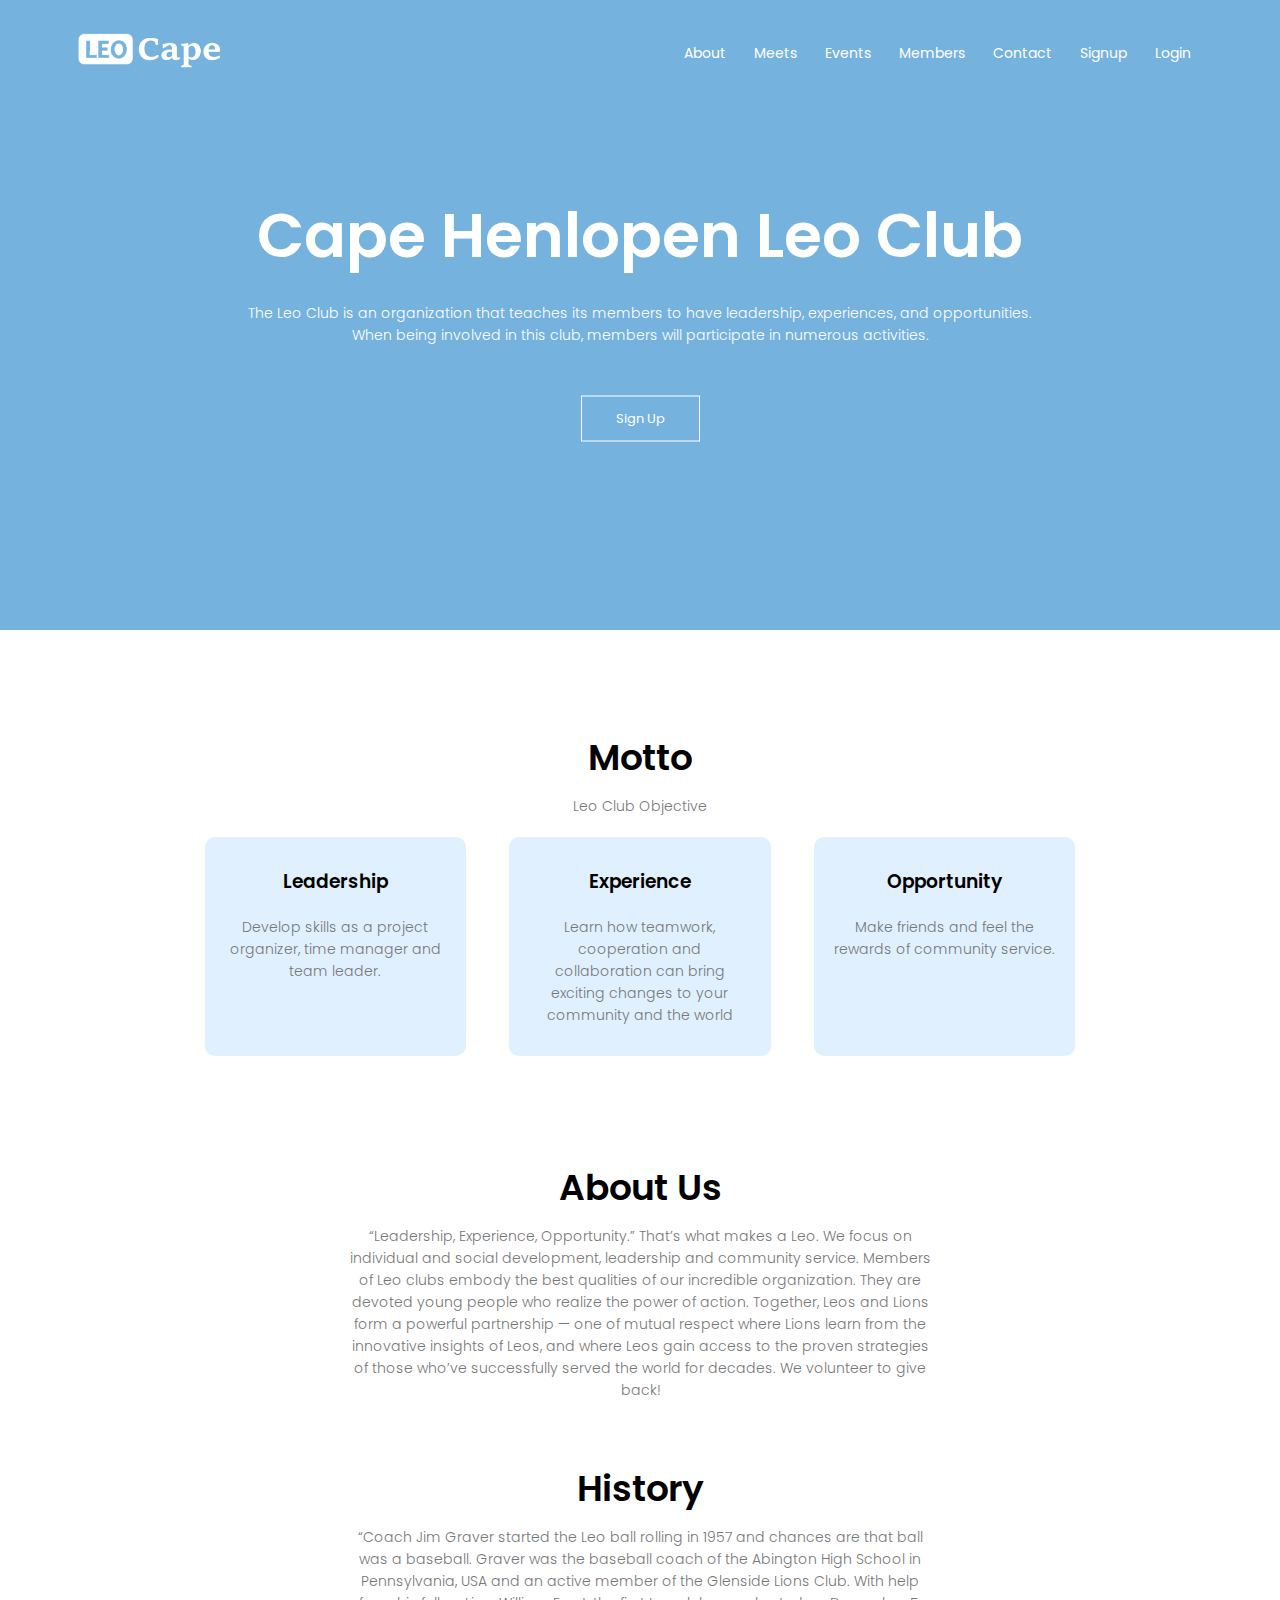
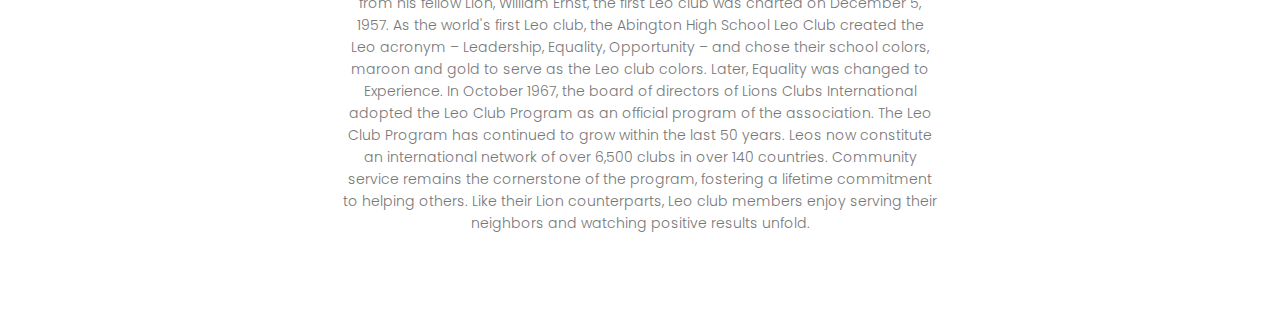
<file: index.html>
<!DOCTYPE html>
<html>
<head>
    <meta name="viewport" content="width=device-width, initial-scale=1">
    <title>Cape Henlopen Leo Club</title>
    <link rel="stylesheet" href="style.css">
    <link rel="preconnect" href="https://fonts.googleapis.com">
    <link rel="preconnect" href="https://fonts.gstatic.com" crossorigin>
    <link href="https://fonts.googleapis.com/css2?family=Poppins:wght@100;200;300;400;600;700&display=swap" rel="stylesheet">
    <link rel="stylesheet" href="https://stackpath.bootstrapcdn.com/font-awesome/4.7.0/css/font-awesome.min.css">
    <link rel="icon" type="image/x-icon" href="./Images/favicon.ico">
</head>
<body>
    <section class="header">
        <nav>
            <a href="index.html"><img src="Images/logo.png"></a>
            <div class="nav-links" id="navLinks">
                <i class="fa fa-times" onclick="hideMenu()"></i>
                <ul>
                    <li><a href="#About">About</a></li>
                    <li><a href="">Meets</a></li>
                    <li><a href="">Events</a></li>
                    <li><a href="">Members</a></li>
                    <li><a href="">Contact</a></li>
                    <li><a href="">Signup</a></li>
                    <li><a href="">Login</a></li>
                </ul>
            </div>
            <i class="fa fa-bars" onclick="showMenu()"></i>
        </nav>
    <div class="text-box">
        <h1>Cape Henlopen Leo Club</h1>
        <p>The Leo Club is an organization that teaches its members to have leadership, experiences, and opportunities. <br>When being involved in this club, members will participate in numerous activities.</p>
        <a href="" class="hero-btn">Sign Up</a>
    </div>
    </section>

<!----- About ------->
    <section class="course">
        <h1>Motto</h1>
        <p>Leo Club Objective</p>
        <div class="row">
            <div class="course-col">
                <h3>Leadership</h3>
                <p>Develop skills as a project organizer, time manager and team leader.</p>
            </div>
            <div class="course-col">
                <h3>Experience</h3>
                <p>Learn how teamwork, cooperation and collaboration can bring exciting changes to your community and the world</p>
            </div>
            <div class="course-col">
                <h3>Opportunity</h3>
                <p>Make friends and feel the rewards of community service.</p>
            </div>
        </div>
        <h1 style="margin-top:60px;" id="About">About Us</h1>
        <p class="about-info">“Leadership, Experience, Opportunity.” That’s what makes a Leo. We focus on individual and social development, leadership and community service. Members of Leo clubs embody the best qualities of our incredible organization. They are devoted young people who realize the power of action. Together, Leos and Lions form a powerful partnership — one of mutual respect where Lions learn from the innovative insights of Leos, and where Leos gain access to the proven strategies of those who’ve successfully served the world for decades. We volunteer to give back!</p>
        <h1 style="margin-top:50px;">History</h1>
        <p class="about-info" style="margin-bottom:8%;">
            “Coach Jim Graver started the Leo ball rolling in 1957 and chances are that ball was a baseball. Graver was the baseball coach of the Abington High School in Pennsylvania, USA and an active member of the Glenside Lions Club. With help from his fellow Lion, William Ernst, the first Leo club was charted on December 5, 1957.

            As the world's first Leo club, the Abington High School Leo Club created the Leo acronym – Leadership, Equality, Opportunity – and chose their school colors, maroon and gold to serve as the Leo club colors. Later, Equality was changed to Experience.

            In October 1967, the board of directors of Lions Clubs International adopted the Leo Club Program as an official program of the association.

            The Leo Club Program has continued to grow within the last 50 years. Leos now constitute an international network of over 6,500 clubs in over 140 countries. Community service remains the cornerstone of the program, fostering a lifetime commitment to helping others. Like their Lion counterparts, Leo club members enjoy serving their neighbors and watching positive results unfold.
        </p>
    </section>




<!-------JavaScript for Toggle Menu------->
<script>
    var navLinks = document.getElementById("navLinks");
    function showMenu(){
        navLinks.style.right = "0";
    }
    function hideMenu(){
        navLinks.style.right = "-120px";
    }
</script>

</body>
</html>
</file>
<file: style.css>
* {
    margin: 0;
    padding: 0;
    font-family: 'Poppins', sans-serif;
}
html, body {
    max-width: 100%;
    overflow-x: hidden;
    -webkit-tap-highlight-color: transparent;
    scroll-behavior: smooth;
}
.header {
    min-height: 70vh;
    width: 100%;
    background: #75b2de;
    background-position: center;
    background-size: cover;
    position: relative;
}
nav{
    display: flex;
    padding: 2% 6%;
    justify-content: space-between;
    align-items: center;
}
nav img{
    width: 150px;
}
.nav-links{
    flex: 1;
    text-align: right;
}
.nav-links ul li{
    list-style: none;
    display: inline-block;
    padding: 8px 12px;
    position: relative;
}
.nav-links ul li a{
    color: #fff;
    text-decoration: none;
    font-size: 14px;
}
.nav-links ul li::after{
    content: '';
    width: 0;
    height: 2px;
    background: #ffffff;
    display: block;
    margin: auto;
    transition: 0.5s;
}
.nav-links ul li:hover::after {
    width: 100%;
}
.text-box{
    width: 90%;
    color: #fff;
    position: absolute;
    top: 50%;
    left: 50%;
    transform: translate(-50%,-50%);
    text-align: center;
}
.text-box h1{
    font-size: 62px;
}
.text-box p{
    margin: 10px 0 40px;
    font-size: 14px;
    color: #fff;
}
.hero-btn{
    display: inline-block;
    text-decoration: none;
    color: #fff;
    border: 1px solid #fff;
    padding: 12px 34px;
    font-size: 13px;
    background: transparent;
    position: relative;
    cursor: pointer;
}
.hero-btn:hover{
    border: 1px solid #4c9bd4;
    background: #4c9bd4;
    transition: 1s;
}

nav .fa{
    display: none;
}

@media(max-width: 800px){
    .text-box h1{
        font-size: 22px;
    }
    .nav-links ul li {
        display: block;
    }
    .nav-links {
        position: absolute;
        background: #4c9bd4;
        height: 70vh;
        width: 120px;
        top: 0;
        right: -120px;
        text-align: left;
        z-index: 2;
        transition: .7s;
    }
    nav .fa{
        display: block;
        color: #fff;
        margin: 10px;
        font-size: 22px;
        cursor: pointer;
    }
    .nav-links ul{
        padding: 10%;
    }
    .course p {
        margin-left: 0;
        margin-right: 0;
    }
}

/*---------- About ----------*/
.course {
    width: 80%;
    margin: auto;
    text-align: center;
    padding-top: 100px;
}
h1{
    font-size: 36px;
    font-weight: 600;
}
p {
    color: #777;
    font-size: 14px;
    font-weight: 300;
    line-height: 22px;
    padding: 10px;
}
.about-info {
    margin-left: 16vw;
    margin-right: 16vw;
}
.row {
    margin-top: 1%;
    display: flex;
    justify-content: space-between;
    width: 85%;
    margin-left: auto;
    margin-right: auto;
}
.course-col {
    flex-basis: 30%;
    background: #e0f0ff;
    border-radius: 10px;
    margin-bottom: 5%;
    padding: 20px 10px;
    box-sizing: border-box;
    transition: 0.5s;
}
h3{
    text-align: center;
    font-weight: 600;
    margin: 10px 0;
}
.course-col:hover{
    box-shadow: 0 0 20px 0px rgba(0,0,0,0.2);
}
@media(max-width: 800px){
    .row{
        flex-direction: column;
    }
}
</file>
